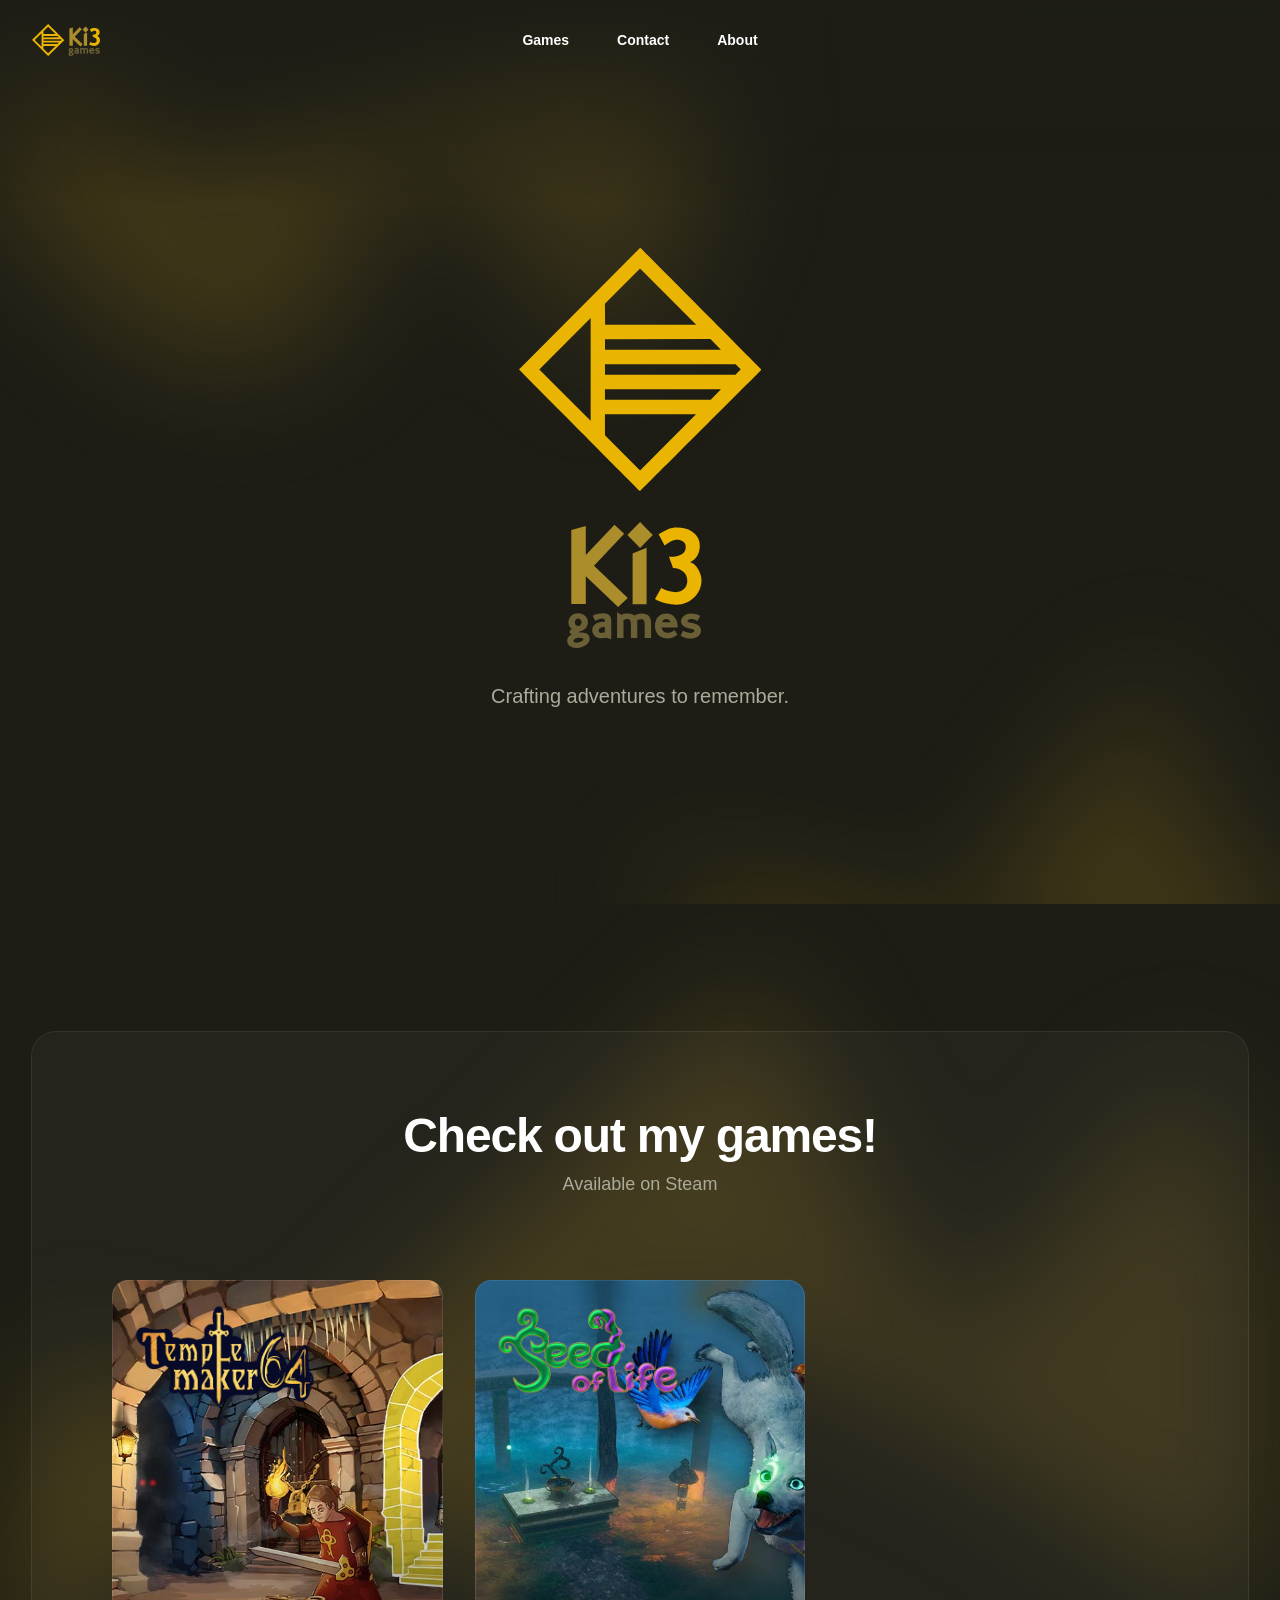
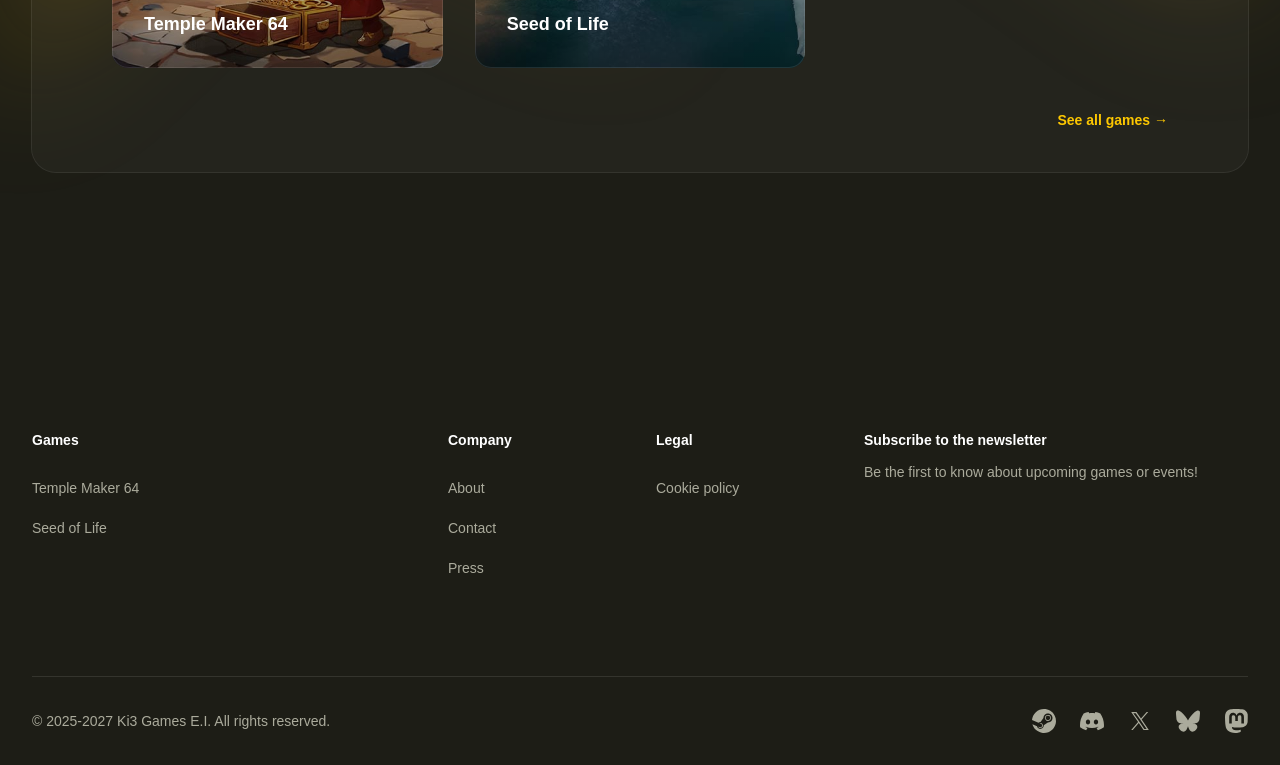
<file: index.html>
<!doctype html>

<html lang="" class="dark scheme-light dark:scheme-dark scrollbar-thumb-olive-300">
  <head>
    <meta charset="UTF-8" />
    <meta name="viewport" content="width=device-width, initial-scale=1.0" />
    <meta
      name="description"
      content="A one-man indiegame studio with a mission to create intentful and memorable games."
    />
    <meta name="keywords" content="Videogames, Indie, Indiegame, Ki3" />
    <meta property="og:title" content="Ki3 Games - Crafting adventures to remember" />
    <meta
      property="og:description"
      content="A one-man indiegame studio with a mission to create intentful and memorable games."
    />
    <meta property="og:type" content="website" />
    <meta property="og:site_name" content="Ki3 Games" />
    <meta property="og:locale" content="en_US" />
    <meta property="og:url" content="https://ki3.games" />
    <meta property="og:image" content="https://ki3.games/assets/og-image.jpg" />
    <meta property="og:image:width" content="1200" />
    <meta property="og:image:height" content="630" />
    <meta property="og:image:type" content="image/jpeg" />
    <link rel="icon" type="image/svg+xml" href="/assets/logo.svg" />
    <link rel="stylesheet" href="https://rsms.me/inter/inter.css" />
    <link rel="me" href="https://mastodon.social/@Ki3_Games" />
    <title>Ki3 Games - Crafting adventures to remember</title>
    <script>
      ;(function (s, e, n, d, er) {
        s['Sender'] = er
        ;((s[er] =
          s[er] ||
          function () {
            ;(s[er].q = s[er].q || []).push(arguments)
          }),
          (s[er].l = 1 * new Date()))
        s[er].on = function (event, callback) {
          s[er].listeners = s[er].listeners || {}
          ;(s[er].listeners[event] = s[er].listeners[event] || []).push(callback)
        }
        var a = e.createElement(n),
          m = e.getElementsByTagName(n)[0]
        a.async = 1
        a.src = d
        m.parentNode.insertBefore(a, m)
      })(
        window,
        document,
        'script',
        'https://cdn.sender.net/accounts_resources/universal.js',
        'sender',
      )
      sender('57a6145a535889')
    </script>
    <script type="module" crossorigin src="/assets/index-BLdfjQTH.js"></script>
    <link rel="stylesheet" crossorigin href="/assets/index-BDB3FJJB.css">
  </head>

  <body>
    <div id="app"></div>
  </body>
</html>
</file>
<file: assets/index-BDB3FJJB.css>
/*! tailwindcss v4.3.3 | MIT License | https://tailwindcss.com */
@layer properties{@supports (((-webkit-hyphens:none)) and (not (margin-trim:inline))) or ((-moz-orient:inline) and (not (color:rgb(from red r g b)))){*,:before,:after,::backdrop{--tw-translate-x:0;--tw-translate-y:0;--tw-translate-z:0;--tw-scrollbar-thumb:#0000;--tw-scrollbar-track:#0000;--tw-space-y-reverse:0;--tw-divide-y-reverse:0;--tw-border-style:solid;--tw-gradient-position:initial;--tw-gradient-from:#0000;--tw-gradient-via:#0000;--tw-gradient-to:#0000;--tw-gradient-stops:initial;--tw-gradient-via-stops:initial;--tw-gradient-from-position:0%;--tw-gradient-via-position:50%;--tw-gradient-to-position:100%;--tw-font-weight:initial;--tw-tracking:initial;--tw-shadow:0 0 #0000;--tw-shadow-color:initial;--tw-shadow-alpha:100%;--tw-inset-shadow:0 0 #0000;--tw-inset-shadow-color:initial;--tw-inset-shadow-alpha:100%;--tw-ring-color:initial;--tw-ring-shadow:0 0 #0000;--tw-inset-ring-color:initial;--tw-inset-ring-shadow:0 0 #0000;--tw-ring-inset:initial;--tw-ring-offset-width:0px;--tw-ring-offset-color:#fff;--tw-ring-offset-shadow:0 0 #0000;--tw-outline-style:solid;--tw-blur:initial;--tw-brightness:initial;--tw-contrast:initial;--tw-grayscale:initial;--tw-hue-rotate:initial;--tw-invert:initial;--tw-opacity:initial;--tw-saturate:initial;--tw-sepia:initial;--tw-drop-shadow:initial;--tw-drop-shadow-color:initial;--tw-drop-shadow-alpha:100%;--tw-drop-shadow-size:initial;--tw-backdrop-blur:initial;--tw-backdrop-brightness:initial;--tw-backdrop-contrast:initial;--tw-backdrop-grayscale:initial;--tw-backdrop-hue-rotate:initial;--tw-backdrop-invert:initial;--tw-backdrop-opacity:initial;--tw-backdrop-saturate:initial;--tw-backdrop-sepia:initial;--tw-content:""}}}@layer theme{:root,:host{--font-sans:InterVariable, sans-serif;--font-mono:ui-monospace, SFMono-Regular, Menlo, Monaco, Consolas, "Liberation Mono", "Courier New", monospace;--color-yellow-50:oklch(98.7% .026 102.212);--color-yellow-100:oklch(97.3% .071 103.193);--color-yellow-300:oklch(90.5% .182 98.111);--color-yellow-400:oklch(85.2% .199 91.936);--color-yellow-500:oklch(79.5% .184 86.047);--color-yellow-600:oklch(68.1% .162 75.834);--color-yellow-800:oklch(47.6% .114 61.907);--color-gray-900:oklch(21% .034 264.665);--color-olive-50:oklch(98.8% .003 106.5);--color-olive-100:oklch(96.6% .005 106.5);--color-olive-200:oklch(93% .007 106.5);--color-olive-300:oklch(88% .011 106.6);--color-olive-400:oklch(73.7% .021 106.9);--color-olive-500:oklch(58% .031 107.3);--color-olive-600:oklch(46.6% .025 107.3);--color-olive-700:oklch(39.4% .023 107.4);--color-olive-800:oklch(28.6% .016 107.4);--color-olive-900:oklch(22.8% .013 107.4);--color-black:#000;--color-white:#fff;--spacing:.25rem;--container-sm:24rem;--container-md:28rem;--container-xl:36rem;--container-2xl:42rem;--container-3xl:48rem;--container-4xl:56rem;--container-5xl:64rem;--container-6xl:72rem;--container-7xl:80rem;--text-xs:.75rem;--text-xs--line-height:calc(1 / .75);--text-sm:.875rem;--text-sm--line-height:calc(1.25 / .875);--text-base:1rem;--text-base--line-height:calc(1.5 / 1);--text-lg:1.125rem;--text-lg--line-height:calc(1.75 / 1.125);--text-xl:1.25rem;--text-3xl:1.875rem;--text-3xl--line-height:calc(2.25 / 1.875);--text-4xl:2.25rem;--text-4xl--line-height:calc(2.5 / 2.25);--text-5xl:3rem;--text-5xl--line-height:1;--text-7xl:4.5rem;--text-7xl--line-height:1;--font-weight-medium:500;--font-weight-semibold:600;--tracking-tight:-.025em;--radius-md:.375rem;--radius-lg:.5rem;--radius-xl:.75rem;--radius-2xl:1rem;--radius-3xl:1.5rem;--blur-sm:8px;--blur-3xl:64px;--aspect-video:16 / 9;--default-transition-duration:.15s;--default-transition-timing-function:cubic-bezier(.4, 0, .2, 1);--default-font-family:var(--font-sans);--default-font-feature-settings:var(--font-sans--font-feature-settings);--default-mono-font-family:var(--font-mono);--font-sans--font-feature-settings:"cv02", "cv03", "cv04", "cv11";--color-ki-0:#ebb400;--color-ki-1:#ab8d2b;--color-ki-2:#6b5f36;--color-ki-3:#333026}}@layer base{*,:after,:before,::backdrop{box-sizing:border-box;border:0 solid;margin:0;padding:0}::file-selector-button{box-sizing:border-box;border:0 solid;margin:0;padding:0}html,:host{-webkit-text-size-adjust:100%;tab-size:4;line-height:1.5;font-family:var(--default-font-family,-apple-system, BlinkMacSystemFont, "Segoe UI", Roboto, "Helvetica Neue", "Noto Sans", Arial, sans-serif, "Apple Color Emoji", "Segoe UI Emoji", "Segoe UI Symbol", "Noto Color Emoji");font-feature-settings:var(--default-font-feature-settings,normal);font-variation-settings:var(--default-font-variation-settings,normal);-webkit-tap-highlight-color:transparent}hr{height:0;color:inherit;border-top-width:1px}abbr:where([title]){-webkit-text-decoration:underline dotted;text-decoration:underline dotted}h1,h2,h3,h4,h5,h6{font-size:inherit;font-weight:inherit}a{color:inherit;-webkit-text-decoration:inherit;-webkit-text-decoration:inherit;-webkit-text-decoration:inherit;-webkit-text-decoration:inherit;text-decoration:inherit}b,strong{font-weight:bolder}code,kbd,samp,pre{font-family:var(--default-mono-font-family,ui-monospace, SFMono-Regular, Menlo, Monaco, Consolas, "Liberation Mono", "Courier New", monospace);font-feature-settings:var(--default-mono-font-feature-settings,normal);font-variation-settings:var(--default-mono-font-variation-settings,normal);font-size:1em}small{font-size:80%}sub,sup{vertical-align:baseline;font-size:75%;line-height:0;position:relative}sub{bottom:-.25em}sup{top:-.5em}table{text-indent:0;border-color:inherit;border-collapse:collapse}:-moz-focusring:where(:not(iframe)){outline:auto}progress{vertical-align:baseline}summary{display:list-item}ol,ul,menu{list-style:none}img,svg,video,canvas,audio,iframe,embed,object{vertical-align:middle;display:block}img,video{max-width:100%;height:auto}button,input,select,optgroup,textarea{font:inherit;font-feature-settings:inherit;font-variation-settings:inherit;letter-spacing:inherit;color:inherit;opacity:1;background-color:#0000;border-radius:0}::file-selector-button{font:inherit;font-feature-settings:inherit;font-variation-settings:inherit;letter-spacing:inherit;color:inherit;opacity:1;background-color:#0000;border-radius:0}:where(select:is([multiple],[size])) optgroup{font-weight:bolder}:where(select:is([multiple],[size])) optgroup option{padding-inline-start:20px}::file-selector-button{margin-inline-end:4px}::placeholder{opacity:1}@supports (not ((-webkit-appearance:-apple-pay-button))) or (contain-intrinsic-size:1px){::placeholder{color:currentColor}@supports (color:color-mix(in lab, red, red)){::placeholder{color:color-mix(in oklab, currentcolor 50%, transparent)}}}textarea{resize:vertical}::-webkit-search-decoration{-webkit-appearance:none}::-webkit-date-and-time-value{min-height:1lh;text-align:inherit}::-webkit-datetime-edit{display:inline-flex}::-webkit-datetime-edit-fields-wrapper{padding:0}::-webkit-datetime-edit{padding-block:0}::-webkit-datetime-edit-year-field{padding-block:0}::-webkit-datetime-edit-month-field{padding-block:0}::-webkit-datetime-edit-day-field{padding-block:0}::-webkit-datetime-edit-hour-field{padding-block:0}::-webkit-datetime-edit-minute-field{padding-block:0}::-webkit-datetime-edit-second-field{padding-block:0}::-webkit-datetime-edit-millisecond-field{padding-block:0}::-webkit-datetime-edit-meridiem-field{padding-block:0}::-webkit-calendar-picker-indicator{line-height:1}:-moz-ui-invalid{box-shadow:none}button,input:where([type=button],[type=reset],[type=submit]){appearance:button}::file-selector-button{appearance:button}::-webkit-inner-spin-button{height:auto}::-webkit-outer-spin-button{height:auto}[hidden]:where(:not([hidden=until-found])){display:none!important}}@layer components;@layer utilities{.pointer-events-none{pointer-events:none}.visible{visibility:visible}.sr-only{clip-path:inset(50%);white-space:nowrap;border-width:0;width:1px;height:1px;margin:-1px;padding:0;position:absolute;overflow:hidden}.absolute{position:absolute}.fixed{position:fixed}.relative{position:relative}.static{position:static}.inset-0{inset:0}.inset-x-0{inset-inline:0}.inset-y-0{inset-block:0}.-top-16{top:calc(var(--spacing) * -16)}.-top-40{top:calc(var(--spacing) * -40)}.top-0{top:0}.top-1\/2{top:50%}.top-4{top:calc(var(--spacing) * 4)}.top-5{top:calc(var(--spacing) * 5)}.top-\[calc\(100\%-13rem\)\]{top:calc(100% - 13rem)}.right-0{right:0}.left-0{left:0}.left-1\/2{left:50%}.left-5{left:calc(var(--spacing) * 5)}.left-\[calc\(50\%\+3rem\)\]{left:calc(50% + 3rem)}.left-\[calc\(50\%-11rem\)\]{left:calc(50% - 11rem)}.isolate{isolation:isolate}.-z-10{z-index:calc(10 * -1)}.z-10{z-index:10}.z-50{z-index:50}.-m-1\.5{margin:calc(var(--spacing) * -1.5)}.-m-2\.5{margin:calc(var(--spacing) * -2.5)}.-mx-3{margin-inline:calc(var(--spacing) * -3)}.mx-auto{margin-inline:auto}.-my-6{margin-block:calc(var(--spacing) * -6)}.-mt-12{margin-top:calc(var(--spacing) * -12)}.mt-1{margin-top:var(--spacing)}.mt-2{margin-top:calc(var(--spacing) * 2)}.mt-3{margin-top:calc(var(--spacing) * 3)}.mt-4{margin-top:calc(var(--spacing) * 4)}.mt-5{margin-top:calc(var(--spacing) * 5)}.mt-6{margin-top:calc(var(--spacing) * 6)}.mt-8{margin-top:calc(var(--spacing) * 8)}.mt-10{margin-top:calc(var(--spacing) * 10)}.mt-14{margin-top:calc(var(--spacing) * 14)}.mt-16{margin-top:calc(var(--spacing) * 16)}.mt-20{margin-top:calc(var(--spacing) * 20)}.mt-32{margin-top:calc(var(--spacing) * 32)}.mr-auto{margin-right:auto}.-mb-10{margin-bottom:calc(var(--spacing) * -10)}.mb-3{margin-bottom:calc(var(--spacing) * 3)}.-ml-24{margin-left:calc(var(--spacing) * -24)}.ml-auto{margin-left:auto}.block{display:block}.contents{display:contents}.flex{display:flex}.flow-root{display:flow-root}.grid{display:grid}.hidden{display:none}.inline-flex{display:inline-flex}.aspect-2\/3{aspect-ratio:2/3}.aspect-801\/1036{aspect-ratio:801/1036}.aspect-1108\/632{aspect-ratio:1108/632}.aspect-1155\/678{aspect-ratio:1155/678}.aspect-1318\/752{aspect-ratio:1318/752}.aspect-square{aspect-ratio:1}.aspect-video{aspect-ratio:var(--aspect-video)}.size-5{width:calc(var(--spacing) * 5);height:calc(var(--spacing) * 5)}.size-6{width:calc(var(--spacing) * 6);height:calc(var(--spacing) * 6)}.size-256{width:calc(var(--spacing) * 256);height:calc(var(--spacing) * 256)}.size-full{width:100%;height:100%}.h-8{height:calc(var(--spacing) * 8)}.h-30{height:calc(var(--spacing) * 30)}.h-40{height:calc(var(--spacing) * 40)}.h-50{height:calc(var(--spacing) * 50)}.h-80{height:calc(var(--spacing) * 80)}.h-100{height:calc(var(--spacing) * 100)}.h-256{height:calc(var(--spacing) * 256)}.h-full{height:100%}.max-h-full{max-height:100%}.min-h-full{min-height:100%}.w-5xl{width:var(--container-5xl)}.w-44{width:calc(var(--spacing) * 44)}.w-52{width:calc(var(--spacing) * 52)}.w-64{width:calc(var(--spacing) * 64)}.w-144\.5{width:calc(var(--spacing) * 144.5)}.w-200\.25{width:calc(var(--spacing) * 200.25)}.w-277{width:calc(var(--spacing) * 277)}.w-329\.5{width:calc(var(--spacing) * 329.5)}.w-\[60\%\]{width:60%}.w-auto{width:auto}.w-full{width:100%}.max-w-2xl{max-width:var(--container-2xl)}.max-w-3xl{max-width:var(--container-3xl)}.max-w-6xl{max-width:var(--container-6xl)}.max-w-7xl{max-width:var(--container-7xl)}.max-w-full{max-width:100%}.max-w-xl{max-width:var(--container-xl)}.flex-auto{flex:auto}.flex-none{flex:none}.-translate-x-1\/2{--tw-translate-x:calc(calc(1 / 2 * 100%) * -1);translate:var(--tw-translate-x) var(--tw-translate-y)}.-translate-y-1\/2{--tw-translate-y:calc(calc(1 / 2 * 100%) * -1);translate:var(--tw-translate-x) var(--tw-translate-y)}.rotate-30{rotate:30deg}.transform-gpu{transform:translateZ(0) var(--tw-rotate-x,) var(--tw-rotate-y,) var(--tw-rotate-z,) var(--tw-skew-x,) var(--tw-skew-y,)}.scrollbar-thumb-olive-300{--tw-scrollbar-thumb:var(--color-olive-300);scrollbar-color:var(--tw-scrollbar-thumb) var(--tw-scrollbar-track)}.auto-rows-fr{grid-auto-rows:minmax(0,1fr)}.grid-cols-1{grid-template-columns:repeat(1,minmax(0,1fr))}.grid-cols-2{grid-template-columns:repeat(2,minmax(0,1fr))}.flex-col{flex-direction:column}.flex-col-reverse{flex-direction:column-reverse}.place-items-center{place-items:center}.items-center{align-items:center}.items-end{align-items:flex-end}.justify-between{justify-content:space-between}.justify-center{justify-content:center}.justify-end{justify-content:flex-end}.gap-6{gap:calc(var(--spacing) * 6)}.gap-8{gap:calc(var(--spacing) * 8)}.gap-10{gap:calc(var(--spacing) * 10)}.gap-16{gap:calc(var(--spacing) * 16)}.gap-20{gap:calc(var(--spacing) * 20)}:where(.space-y-1>:not(:last-child)){--tw-space-y-reverse:0;margin-block-start:calc(var(--spacing) * var(--tw-space-y-reverse));margin-block-end:calc(var(--spacing) * calc(1 - var(--tw-space-y-reverse)))}:where(.space-y-2>:not(:last-child)){--tw-space-y-reverse:0;margin-block-start:calc(calc(var(--spacing) * 2) * var(--tw-space-y-reverse));margin-block-end:calc(calc(var(--spacing) * 2) * calc(1 - var(--tw-space-y-reverse)))}:where(.space-y-4>:not(:last-child)){--tw-space-y-reverse:0;margin-block-start:calc(calc(var(--spacing) * 4) * var(--tw-space-y-reverse));margin-block-end:calc(calc(var(--spacing) * 4) * calc(1 - var(--tw-space-y-reverse)))}:where(.space-y-8>:not(:last-child)){--tw-space-y-reverse:0;margin-block-start:calc(calc(var(--spacing) * 8) * var(--tw-space-y-reverse));margin-block-end:calc(calc(var(--spacing) * 8) * calc(1 - var(--tw-space-y-reverse)))}:where(.space-y-10>:not(:last-child)){--tw-space-y-reverse:0;margin-block-start:calc(calc(var(--spacing) * 10) * var(--tw-space-y-reverse));margin-block-end:calc(calc(var(--spacing) * 10) * calc(1 - var(--tw-space-y-reverse)))}:where(.space-y-16>:not(:last-child)){--tw-space-y-reverse:0;margin-block-start:calc(calc(var(--spacing) * 16) * var(--tw-space-y-reverse));margin-block-end:calc(calc(var(--spacing) * 16) * calc(1 - var(--tw-space-y-reverse)))}.gap-x-3{column-gap:calc(var(--spacing) * 3)}.gap-x-4{column-gap:calc(var(--spacing) * 4)}.gap-x-6{column-gap:calc(var(--spacing) * 6)}.gap-x-8{column-gap:calc(var(--spacing) * 8)}.gap-x-14{column-gap:calc(var(--spacing) * 14)}.gap-y-3{row-gap:calc(var(--spacing) * 3)}.gap-y-4{row-gap:calc(var(--spacing) * 4)}.gap-y-12{row-gap:calc(var(--spacing) * 12)}.gap-y-16{row-gap:calc(var(--spacing) * 16)}.gap-y-20{row-gap:calc(var(--spacing) * 20)}:where(.divide-y>:not(:last-child)){--tw-divide-y-reverse:0;border-bottom-style:var(--tw-border-style);border-top-style:var(--tw-border-style);border-top-width:calc(1px * var(--tw-divide-y-reverse));border-bottom-width:calc(1px * calc(1 - var(--tw-divide-y-reverse)))}:where(.divide-olive-100>:not(:last-child)){border-color:var(--color-olive-100)}:where(.divide-olive-200>:not(:last-child)){border-color:var(--color-olive-200)}:where(.divide-olive-500\/10>:not(:last-child)){border-color:#7c7c671a}@supports (color:color-mix(in lab, red, red)){:where(.divide-olive-500\/10>:not(:last-child)){border-color:color-mix(in oklab, var(--color-olive-500) 10%, transparent)}}.overflow-hidden{overflow:hidden}.overflow-visible{overflow:visible}.overflow-y-auto{overflow-y:auto}.rounded-2xl{border-radius:var(--radius-2xl)}.rounded-3xl{border-radius:var(--radius-3xl)}.rounded-full{border-radius:2147483647px}.rounded-lg{border-radius:var(--radius-lg)}.rounded-md{border-radius:var(--radius-md)}.rounded-xl{border-radius:var(--radius-xl)}.border-0{border-style:var(--tw-border-style);border-width:0}.border-t{border-top-style:var(--tw-border-style);border-top-width:1px}.border-l{border-left-style:var(--tw-border-style);border-left-width:1px}.border-olive-200{border-color:var(--color-olive-200)}.border-olive-900\/10{border-color:#1d1d161a}@supports (color:color-mix(in lab, red, red)){.border-olive-900\/10{border-color:color-mix(in oklab, var(--color-olive-900) 10%, transparent)}}.bg-ki-0{background-color:var(--color-ki-0)}.bg-ki-1{background-color:var(--color-ki-1)}.bg-ki-2{background-color:var(--color-ki-2)}.bg-ki-3{background-color:var(--color-ki-3)}.bg-olive-50{background-color:var(--color-olive-50)}.bg-olive-900{background-color:var(--color-olive-900)}.bg-olive-900\/5{background-color:#1d1d160d}@supports (color:color-mix(in lab, red, red)){.bg-olive-900\/5{background-color:color-mix(in oklab, var(--color-olive-900) 5%, transparent)}}.bg-transparent{background-color:#0000}.bg-white{background-color:var(--color-white)}.bg-white\/30{background-color:#ffffff4d}@supports (color:color-mix(in lab, red, red)){.bg-white\/30{background-color:color-mix(in oklab, var(--color-white) 30%, transparent)}}.bg-white\/75{background-color:#ffffffbf}@supports (color:color-mix(in lab, red, red)){.bg-white\/75{background-color:color-mix(in oklab, var(--color-white) 75%, transparent)}}.bg-yellow-50{background-color:var(--color-yellow-50)}.bg-linear-to-b{--tw-gradient-position:to bottom}@supports (background-image:linear-gradient(in lab, red, red)){.bg-linear-to-b{--tw-gradient-position:to bottom in oklab}}.bg-linear-to-b{background-image:linear-gradient(var(--tw-gradient-stops))}.bg-linear-to-r{--tw-gradient-position:to right}@supports (background-image:linear-gradient(in lab, red, red)){.bg-linear-to-r{--tw-gradient-position:to right in oklab}}.bg-linear-to-r{background-image:linear-gradient(var(--tw-gradient-stops))}.bg-linear-to-t{--tw-gradient-position:to top}@supports (background-image:linear-gradient(in lab, red, red)){.bg-linear-to-t{--tw-gradient-position:to top in oklab}}.bg-linear-to-t{background-image:linear-gradient(var(--tw-gradient-stops))}.bg-linear-to-tr{--tw-gradient-position:to top right}@supports (background-image:linear-gradient(in lab, red, red)){.bg-linear-to-tr{--tw-gradient-position:to top right in oklab}}.bg-linear-to-tr{background-image:linear-gradient(var(--tw-gradient-stops))}.from-\[\#ebb400\]{--tw-gradient-from:#ebb400;--tw-gradient-stops:var(--tw-gradient-via-stops,var(--tw-gradient-position), var(--tw-gradient-from) var(--tw-gradient-from-position), var(--tw-gradient-to) var(--tw-gradient-to-position))}.from-black\/50{--tw-gradient-from:#00000080}@supports (color:color-mix(in lab, red, red)){.from-black\/50{--tw-gradient-from:color-mix(in oklab, var(--color-black) 50%, transparent)}}.from-black\/50{--tw-gradient-stops:var(--tw-gradient-via-stops,var(--tw-gradient-position), var(--tw-gradient-from) var(--tw-gradient-from-position), var(--tw-gradient-to) var(--tw-gradient-to-position))}.from-olive-900{--tw-gradient-from:var(--color-olive-900);--tw-gradient-stops:var(--tw-gradient-via-stops,var(--tw-gradient-position), var(--tw-gradient-from) var(--tw-gradient-from-position), var(--tw-gradient-to) var(--tw-gradient-to-position))}.from-yellow-600{--tw-gradient-from:var(--color-yellow-600);--tw-gradient-stops:var(--tw-gradient-via-stops,var(--tw-gradient-position), var(--tw-gradient-from) var(--tw-gradient-from-position), var(--tw-gradient-to) var(--tw-gradient-to-position))}.via-black\/0{--tw-gradient-via:#0000}@supports (color:color-mix(in lab, red, red)){.via-black\/0{--tw-gradient-via:color-mix(in oklab, var(--color-black) 0%, transparent)}}.via-black\/0{--tw-gradient-via-stops:var(--tw-gradient-position), var(--tw-gradient-from) var(--tw-gradient-from-position), var(--tw-gradient-via) var(--tw-gradient-via-position), var(--tw-gradient-to) var(--tw-gradient-to-position);--tw-gradient-stops:var(--tw-gradient-via-stops)}.via-yellow-300{--tw-gradient-via:var(--color-yellow-300);--tw-gradient-via-stops:var(--tw-gradient-position), var(--tw-gradient-from) var(--tw-gradient-from-position), var(--tw-gradient-via) var(--tw-gradient-via-position), var(--tw-gradient-to) var(--tw-gradient-to-position);--tw-gradient-stops:var(--tw-gradient-via-stops)}.to-\[\#ab8d2b\]{--tw-gradient-to:#ab8d2b;--tw-gradient-stops:var(--tw-gradient-via-stops,var(--tw-gradient-position), var(--tw-gradient-from) var(--tw-gradient-from-position), var(--tw-gradient-to) var(--tw-gradient-to-position))}.to-olive-900\/0{--tw-gradient-to:#0000}@supports (color:color-mix(in lab, red, red)){.to-olive-900\/0{--tw-gradient-to:color-mix(in oklab, var(--color-olive-900) 0%, transparent)}}.to-olive-900\/0{--tw-gradient-stops:var(--tw-gradient-via-stops,var(--tw-gradient-position), var(--tw-gradient-from) var(--tw-gradient-from-position), var(--tw-gradient-to) var(--tw-gradient-to-position))}.to-yellow-100{--tw-gradient-to:var(--color-yellow-100);--tw-gradient-stops:var(--tw-gradient-via-stops,var(--tw-gradient-position), var(--tw-gradient-from) var(--tw-gradient-from-position), var(--tw-gradient-to) var(--tw-gradient-to-position))}.mask-\[radial-gradient\(32rem_32rem_at_center\,white\,transparent\)\]{-webkit-mask-image:radial-gradient(32rem 32rem,#fff,#0000);mask-image:radial-gradient(32rem 32rem,#fff,#0000)}.mask-\[radial-gradient\(closest-side\,white\,transparent\)\]{-webkit-mask-image:radial-gradient(closest-side,#fff,#0000);mask-image:radial-gradient(closest-side,#fff,#0000)}.bg-clip-text{-webkit-background-clip:text;background-clip:text}.fill-olive-50{fill:var(--color-olive-50)}.stroke-olive-200{stroke:var(--color-olive-200)}.object-contain{object-fit:contain}.object-cover{object-fit:cover}.p-1\.5{padding:calc(var(--spacing) * 1.5)}.p-2\.5{padding:calc(var(--spacing) * 2.5)}.p-6{padding:calc(var(--spacing) * 6)}.p-10{padding:calc(var(--spacing) * 10)}.px-3{padding-inline:calc(var(--spacing) * 3)}.px-3\.5{padding-inline:calc(var(--spacing) * 3.5)}.px-6{padding-inline:calc(var(--spacing) * 6)}.px-8{padding-inline:calc(var(--spacing) * 8)}.py-1\.5{padding-block:calc(var(--spacing) * 1.5)}.py-2{padding-block:calc(var(--spacing) * 2)}.py-2\.5{padding-block:calc(var(--spacing) * 2.5)}.py-6{padding-block:calc(var(--spacing) * 6)}.py-8{padding-block:calc(var(--spacing) * 8)}.py-12{padding-block:calc(var(--spacing) * 12)}.py-16{padding-block:calc(var(--spacing) * 16)}.py-24{padding-block:calc(var(--spacing) * 24)}.py-32{padding-block:calc(var(--spacing) * 32)}.pt-8{padding-top:calc(var(--spacing) * 8)}.pt-14{padding-top:calc(var(--spacing) * 14)}.pt-16{padding-top:calc(var(--spacing) * 16)}.pt-20{padding-top:calc(var(--spacing) * 20)}.pt-24{padding-top:calc(var(--spacing) * 24)}.pt-32{padding-top:calc(var(--spacing) * 32)}.pt-36{padding-top:calc(var(--spacing) * 36)}.pt-80{padding-top:calc(var(--spacing) * 80)}.pb-8{padding-bottom:calc(var(--spacing) * 8)}.pb-24{padding-bottom:calc(var(--spacing) * 24)}.pb-32{padding-bottom:calc(var(--spacing) * 32)}.pl-6{padding-left:calc(var(--spacing) * 6)}.text-center{text-align:center}.text-3xl{font-size:var(--text-3xl);line-height:var(--tw-leading,var(--text-3xl--line-height))}.text-4xl{font-size:var(--text-4xl);line-height:var(--tw-leading,var(--text-4xl--line-height))}.text-5xl{font-size:var(--text-5xl);line-height:var(--tw-leading,var(--text-5xl--line-height))}.text-base{font-size:var(--text-base);line-height:var(--tw-leading,var(--text-base--line-height))}.text-base\/7{font-size:var(--text-base);line-height:calc(var(--spacing) * 7)}.text-lg{font-size:var(--text-lg);line-height:var(--tw-leading,var(--text-lg--line-height))}.text-lg\/6{font-size:var(--text-lg);line-height:calc(var(--spacing) * 6)}.text-lg\/8{font-size:var(--text-lg);line-height:calc(var(--spacing) * 8)}.text-sm{font-size:var(--text-sm);line-height:var(--tw-leading,var(--text-sm--line-height))}.text-sm\/6{font-size:var(--text-sm);line-height:calc(var(--spacing) * 6)}.text-xl\/8{font-size:var(--text-xl);line-height:calc(var(--spacing) * 8)}.text-xs{font-size:var(--text-xs);line-height:var(--tw-leading,var(--text-xs--line-height))}.font-medium{--tw-font-weight:var(--font-weight-medium);font-weight:var(--font-weight-medium)}.font-semibold{--tw-font-weight:var(--font-weight-semibold);font-weight:var(--font-weight-semibold)}.tracking-tight{--tw-tracking:var(--tracking-tight);letter-spacing:var(--tracking-tight)}.text-balance{text-wrap:balance}.text-pretty{text-wrap:pretty}.text-black{color:var(--color-black)}.text-gray-900{color:var(--color-gray-900)}.text-olive-400{color:var(--color-olive-400)}.text-olive-500{color:var(--color-olive-500)}.text-olive-600{color:var(--color-olive-600)}.text-olive-700{color:var(--color-olive-700)}.text-olive-900{color:var(--color-olive-900)}.text-white{color:var(--color-white)}.text-yellow-600{color:var(--color-yellow-600)}.scheme-light{--lightningcss-light:initial;--lightningcss-dark: ;color-scheme:light}.scheme-normal{color-scheme:normal}.opacity-20{opacity:.2}.opacity-25{opacity:.25}.opacity-30{opacity:.3}.opacity-50{opacity:.5}.shadow-2xl{--tw-shadow:0 25px 50px -12px var(--tw-shadow-color,#00000040);box-shadow:var(--tw-inset-shadow), var(--tw-inset-ring-shadow), var(--tw-ring-offset-shadow), var(--tw-ring-shadow), var(--tw-shadow)}.shadow-lg{--tw-shadow:0 10px 15px -3px var(--tw-shadow-color,#0000001a), 0 4px 6px -4px var(--tw-shadow-color,#0000001a);box-shadow:var(--tw-inset-shadow), var(--tw-inset-ring-shadow), var(--tw-ring-offset-shadow), var(--tw-ring-shadow), var(--tw-shadow)}.shadow-xl{--tw-shadow:0 20px 25px -5px var(--tw-shadow-color,#0000001a), 0 8px 10px -6px var(--tw-shadow-color,#0000001a);box-shadow:var(--tw-inset-shadow), var(--tw-inset-ring-shadow), var(--tw-ring-offset-shadow), var(--tw-ring-shadow), var(--tw-shadow)}.shadow-xs{--tw-shadow:0 1px 2px 0 var(--tw-shadow-color,#0000000d);box-shadow:var(--tw-inset-shadow), var(--tw-inset-ring-shadow), var(--tw-ring-offset-shadow), var(--tw-ring-shadow), var(--tw-shadow)}.ring-1{--tw-ring-shadow:var(--tw-ring-inset,) 0 0 0 calc(1px + var(--tw-ring-offset-width)) var(--tw-ring-color,currentcolor);box-shadow:var(--tw-inset-shadow), var(--tw-inset-ring-shadow), var(--tw-ring-offset-shadow), var(--tw-ring-shadow), var(--tw-shadow)}.inset-ring{--tw-inset-ring-shadow:inset 0 0 0 1px var(--tw-inset-ring-color,currentcolor);box-shadow:var(--tw-inset-shadow), var(--tw-inset-ring-shadow), var(--tw-ring-offset-shadow), var(--tw-ring-shadow), var(--tw-shadow)}.ring-olive-900\/5{--tw-ring-color:#1d1d160d}@supports (color:color-mix(in lab, red, red)){.ring-olive-900\/5{--tw-ring-color:color-mix(in oklab, var(--color-olive-900) 5%, transparent)}}.ring-olive-900\/10{--tw-ring-color:#1d1d161a}@supports (color:color-mix(in lab, red, red)){.ring-olive-900\/10{--tw-ring-color:color-mix(in oklab, var(--color-olive-900) 10%, transparent)}}.inset-ring-olive-900\/10{--tw-inset-ring-color:#1d1d161a}@supports (color:color-mix(in lab, red, red)){.inset-ring-olive-900\/10{--tw-inset-ring-color:color-mix(in oklab, var(--color-olive-900) 10%, transparent)}}.outline-1{outline-style:var(--tw-outline-style);outline-width:1px}.-outline-offset-1{outline-offset:calc(1px * -1)}.outline-black\/5{outline-color:#0000000d}@supports (color:color-mix(in lab, red, red)){.outline-black\/5{outline-color:color-mix(in oklab, var(--color-black) 5%, transparent)}}.blur-3xl{--tw-blur:blur(var(--blur-3xl));filter:var(--tw-blur,) var(--tw-brightness,) var(--tw-contrast,) var(--tw-grayscale,) var(--tw-hue-rotate,) var(--tw-invert,) var(--tw-saturate,) var(--tw-sepia,) var(--tw-drop-shadow,)}.backdrop-blur-sm{--tw-backdrop-blur:blur(var(--blur-sm));-webkit-backdrop-filter:var(--tw-backdrop-blur,) var(--tw-backdrop-brightness,) var(--tw-backdrop-contrast,) var(--tw-backdrop-grayscale,) var(--tw-backdrop-hue-rotate,) var(--tw-backdrop-invert,) var(--tw-backdrop-opacity,) var(--tw-backdrop-saturate,) var(--tw-backdrop-sepia,);backdrop-filter:var(--tw-backdrop-blur,) var(--tw-backdrop-brightness,) var(--tw-backdrop-contrast,) var(--tw-backdrop-grayscale,) var(--tw-backdrop-hue-rotate,) var(--tw-backdrop-invert,) var(--tw-backdrop-opacity,) var(--tw-backdrop-saturate,) var(--tw-backdrop-sepia,)}.transition{transition-property:color,background-color,border-color,outline-color,text-decoration-color,fill,stroke,--tw-gradient-from,--tw-gradient-via,--tw-gradient-to,opacity,box-shadow,transform,translate,scale,rotate,filter,-webkit-backdrop-filter,backdrop-filter,display,content-visibility,overlay,pointer-events;transition-timing-function:var(--tw-ease,var(--default-transition-timing-function));transition-duration:var(--tw-duration,var(--default-transition-duration))}.ring-inset{--tw-ring-inset:inset}.not-dark\:hidden:not(:where(.dark,.dark *)){display:none}@media (hover:hover){.group-hover\:text-olive-600:is(:where(.group):hover *){color:var(--color-olive-600)}}.first\:pt-0:first-child{padding-top:0}.last\:pb-0:last-child{padding-bottom:0}@media (hover:hover){.hover\:bg-olive-50:hover{background-color:var(--color-olive-50)}.hover\:bg-olive-100:hover{background-color:var(--color-olive-100)}.hover\:bg-linear-to-br:hover{--tw-gradient-position:to bottom right}@supports (background-image:linear-gradient(in lab, red, red)){.hover\:bg-linear-to-br:hover{--tw-gradient-position:to bottom right in oklab}}.hover\:bg-linear-to-br:hover{background-image:linear-gradient(var(--tw-gradient-stops))}.hover\:text-olive-500:hover{color:var(--color-olive-500)}.hover\:text-olive-800:hover{color:var(--color-olive-800)}.hover\:text-olive-900:hover{color:var(--color-olive-900)}.hover\:text-transparent:hover{color:#0000}.hover\:text-yellow-300:hover{color:var(--color-yellow-300)}.hover\:text-yellow-500:hover{color:var(--color-yellow-500)}}.focus-visible\:outline-2:focus-visible{outline-style:var(--tw-outline-style);outline-width:2px}.focus-visible\:outline-offset-2:focus-visible{outline-offset:2px}.focus-visible\:outline-white:focus-visible{outline-color:var(--color-white)}@media (width>=40rem){.sm\:-top-80{top:calc(var(--spacing) * -80)}.sm\:top-\[calc\(100\%-30rem\)\]{top:calc(100% - 30rem)}.sm\:left-\[calc\(50\%\+36rem\)\]{left:calc(50% + 36rem)}.sm\:left-\[calc\(50\%-30rem\)\]{left:calc(50% - 30rem)}.sm\:left-full{left:100%}.sm\:-mt-44{margin-top:calc(var(--spacing) * -44)}.sm\:mt-0{margin-top:0}.sm\:mt-10{margin-top:calc(var(--spacing) * 10)}.sm\:mt-20{margin-top:calc(var(--spacing) * 20)}.sm\:mt-40{margin-top:calc(var(--spacing) * 40)}.sm\:mr-0{margin-right:0}.sm\:-ml-80{margin-left:calc(var(--spacing) * -80)}.sm\:ml-0{margin-left:0}.sm\:grid{display:grid}.sm\:aspect-2\/1{aspect-ratio:2}.sm\:w-288\.75{width:calc(var(--spacing) * 288.75)}.sm\:max-w-md{max-width:var(--container-md)}.sm\:max-w-sm{max-width:var(--container-sm)}.sm\:grid-cols-2{grid-template-columns:repeat(2,minmax(0,1fr))}.sm\:flex-row{flex-direction:row}.sm\:justify-start{justify-content:flex-start}:where(.sm\:space-y-0>:not(:last-child)){--tw-space-y-reverse:0;margin-block:0}.sm\:gap-x-6{column-gap:calc(var(--spacing) * 6)}.sm\:gap-y-16{row-gap:calc(var(--spacing) * 16)}.sm\:rounded-3xl{border-radius:var(--radius-3xl)}.sm\:p-8{padding:calc(var(--spacing) * 8)}.sm\:px-6{padding-inline:calc(var(--spacing) * 6)}.sm\:px-16{padding-inline:calc(var(--spacing) * 16)}.sm\:py-16{padding-block:calc(var(--spacing) * 16)}.sm\:py-32{padding-block:calc(var(--spacing) * 32)}.sm\:pt-0{padding-top:0}.sm\:pt-24{padding-top:calc(var(--spacing) * 24)}.sm\:pt-32{padding-top:calc(var(--spacing) * 32)}.sm\:pt-40{padding-top:calc(var(--spacing) * 40)}.sm\:pt-48{padding-top:calc(var(--spacing) * 48)}.sm\:pt-52{padding-top:calc(var(--spacing) * 52)}.sm\:pt-60{padding-top:calc(var(--spacing) * 60)}.sm\:pt-80{padding-top:calc(var(--spacing) * 80)}.sm\:pl-20{padding-left:calc(var(--spacing) * 20)}.sm\:text-5xl{font-size:var(--text-5xl);line-height:var(--tw-leading,var(--text-5xl--line-height))}.sm\:text-7xl{font-size:var(--text-7xl);line-height:var(--tw-leading,var(--text-7xl--line-height))}.sm\:text-xl\/8{font-size:var(--text-xl);line-height:calc(var(--spacing) * 8)}.sm\:ring-1{--tw-ring-shadow:var(--tw-ring-inset,) 0 0 0 calc(1px + var(--tw-ring-offset-width)) var(--tw-ring-color,currentcolor);box-shadow:var(--tw-inset-shadow), var(--tw-inset-ring-shadow), var(--tw-ring-offset-shadow), var(--tw-ring-shadow), var(--tw-shadow)}.sm\:ring-olive-900\/10{--tw-ring-color:#1d1d161a}@supports (color:color-mix(in lab, red, red)){.sm\:ring-olive-900\/10{--tw-ring-color:color-mix(in oklab, var(--color-olive-900) 10%, transparent)}}}@media (width>=48rem){.md\:order-1{order:1}.md\:order-2{order:2}.md\:mt-0{margin-top:0}.md\:flex{display:flex}.md\:grid{display:grid}.md\:grid-cols-2{grid-template-columns:repeat(2,minmax(0,1fr))}.md\:items-center{align-items:center}.md\:justify-between{justify-content:space-between}.md\:gap-8{gap:calc(var(--spacing) * 8)}}@media (width>=64rem){.lg\:left-1\/2{left:50%}.lg\:order-last{order:9999}.lg\:col-span-2{grid-column:span 2/span 2}.lg\:mx-0{margin-inline:0}.lg\:mt-0{margin-top:0}.lg\:mt-20{margin-top:calc(var(--spacing) * 20)}.lg\:mt-24{margin-top:calc(var(--spacing) * 24)}.lg\:mt-28{margin-top:calc(var(--spacing) * 28)}.lg\:ml-0{margin-left:0}.lg\:ml-24{margin-left:calc(var(--spacing) * 24)}.lg\:flex{display:flex}.lg\:hidden{display:none}.lg\:aspect-square{aspect-ratio:1}.lg\:w-64{width:calc(var(--spacing) * 64)}.lg\:w-full{width:100%}.lg\:max-w-2xl{max-width:var(--container-2xl)}.lg\:max-w-4xl{max-width:var(--container-4xl)}.lg\:max-w-none{max-width:none}.lg\:max-w-xl{max-width:var(--container-xl)}.lg\:flex-1{flex:1}.lg\:flex-auto{flex:auto}.lg\:shrink-0{flex-shrink:0}.lg\:-translate-x-1\/2{--tw-translate-x:calc(calc(1 / 2 * 100%) * -1);translate:var(--tw-translate-x) var(--tw-translate-y)}.lg\:translate-y-0{--tw-translate-y:0px;translate:var(--tw-translate-x) var(--tw-translate-y)}.lg\:grid-cols-2{grid-template-columns:repeat(2,minmax(0,1fr))}.lg\:grid-cols-3{grid-template-columns:repeat(3,minmax(0,1fr))}.lg\:grid-cols-4{grid-template-columns:repeat(4,minmax(0,1fr))}.lg\:flex-row{flex-direction:row}.lg\:items-center{align-items:center}.lg\:justify-center{justify-content:center}.lg\:justify-end{justify-content:flex-end}.lg\:gap-8{gap:calc(var(--spacing) * 8)}.lg\:gap-x-10{column-gap:calc(var(--spacing) * 10)}.lg\:gap-x-12{column-gap:calc(var(--spacing) * 12)}.lg\:px-8{padding-inline:calc(var(--spacing) * 8)}.lg\:py-20{padding-block:calc(var(--spacing) * 20)}.lg\:py-48{padding-block:calc(var(--spacing) * 48)}.lg\:pt-32{padding-top:calc(var(--spacing) * 32)}.lg\:pt-36{padding-top:calc(var(--spacing) * 36)}.lg\:pt-80{padding-top:calc(var(--spacing) * 80)}.lg\:pl-0{padding-left:0}}@media (width>=80rem){.xl\:order-0{order:0}.xl\:col-span-2{grid-column:span 2/span 2}.xl\:col-span-3{grid-column:span 3/span 3}.xl\:-mt-8{margin-top:calc(var(--spacing) * -8)}.xl\:mt-0{margin-top:0}.xl\:ml-48{margin-left:calc(var(--spacing) * 48)}.xl\:grid{display:grid}.xl\:w-80{width:calc(var(--spacing) * 80)}.xl\:max-w-2xl{max-width:var(--container-2xl)}.xl\:grid-cols-3{grid-template-columns:repeat(3,minmax(0,1fr))}.xl\:grid-cols-5{grid-template-columns:repeat(5,minmax(0,1fr))}.xl\:gap-8{gap:calc(var(--spacing) * 8)}.xl\:gap-x-20{column-gap:calc(var(--spacing) * 20)}.xl\:px-20{padding-inline:calc(var(--spacing) * 20)}.xl\:pt-80{padding-top:calc(var(--spacing) * 80)}}.dark\:hidden:where(.dark,.dark *){display:none}:where(.dark\:divide-olive-800:where(.dark,.dark *)>:not(:last-child)){border-color:var(--color-olive-800)}:where(.dark\:divide-white\/10:where(.dark,.dark *)>:not(:last-child)){border-color:#ffffff1a}@supports (color:color-mix(in lab, red, red)){:where(.dark\:divide-white\/10:where(.dark,.dark *)>:not(:last-child)){border-color:color-mix(in oklab, var(--color-white) 10%, transparent)}}.dark\:border-white\/10:where(.dark,.dark *){border-color:#ffffff1a}@supports (color:color-mix(in lab, red, red)){.dark\:border-white\/10:where(.dark,.dark *){border-color:color-mix(in oklab, var(--color-white) 10%, transparent)}}.dark\:border-white\/20:where(.dark,.dark *){border-color:#fff3}@supports (color:color-mix(in lab, red, red)){.dark\:border-white\/20:where(.dark,.dark *){border-color:color-mix(in oklab, var(--color-white) 20%, transparent)}}.dark\:bg-olive-700:where(.dark,.dark *){background-color:var(--color-olive-700)}.dark\:bg-olive-700\/5:where(.dark,.dark *){background-color:#4747390d}@supports (color:color-mix(in lab, red, red)){.dark\:bg-olive-700\/5:where(.dark,.dark *){background-color:color-mix(in oklab, var(--color-olive-700) 5%, transparent)}}.dark\:bg-olive-800:where(.dark,.dark *){background-color:var(--color-olive-800)}.dark\:bg-olive-800\/50:where(.dark,.dark *){background-color:#2b2b2280}@supports (color:color-mix(in lab, red, red)){.dark\:bg-olive-800\/50:where(.dark,.dark *){background-color:color-mix(in oklab, var(--color-olive-800) 50%, transparent)}}.dark\:bg-olive-900:where(.dark,.dark *){background-color:var(--color-olive-900)}.dark\:bg-olive-900\/0:where(.dark,.dark *){background-color:#0000}@supports (color:color-mix(in lab, red, red)){.dark\:bg-olive-900\/0:where(.dark,.dark *){background-color:color-mix(in oklab, var(--color-olive-900) 0%, transparent)}}.dark\:bg-white\/3:where(.dark,.dark *){background-color:#ffffff08}@supports (color:color-mix(in lab, red, red)){.dark\:bg-white\/3:where(.dark,.dark *){background-color:color-mix(in oklab, var(--color-white) 3%, transparent)}}.dark\:bg-white\/5:where(.dark,.dark *){background-color:#ffffff0d}@supports (color:color-mix(in lab, red, red)){.dark\:bg-white\/5:where(.dark,.dark *){background-color:color-mix(in oklab, var(--color-white) 5%, transparent)}}.dark\:bg-yellow-800\/60:where(.dark,.dark *){background-color:#874b0099}@supports (color:color-mix(in lab, red, red)){.dark\:bg-yellow-800\/60:where(.dark,.dark *){background-color:color-mix(in oklab, var(--color-yellow-800) 60%, transparent)}}.dark\:from-\[\#ebb400\]:where(.dark,.dark *){--tw-gradient-from:#ebb400;--tw-gradient-stops:var(--tw-gradient-via-stops,var(--tw-gradient-position), var(--tw-gradient-from) var(--tw-gradient-from-position), var(--tw-gradient-to) var(--tw-gradient-to-position))}.dark\:to-\[\#ab8d2b\]:where(.dark,.dark *){--tw-gradient-to:#ab8d2b;--tw-gradient-stops:var(--tw-gradient-via-stops,var(--tw-gradient-position), var(--tw-gradient-from) var(--tw-gradient-from-position), var(--tw-gradient-to) var(--tw-gradient-to-position))}.dark\:fill-olive-800:where(.dark,.dark *){fill:var(--color-olive-800)}.dark\:stroke-white\/10:where(.dark,.dark *){stroke:#ffffff1a}@supports (color:color-mix(in lab, red, red)){.dark\:stroke-white\/10:where(.dark,.dark *){stroke:color-mix(in oklab, var(--color-white) 10%, transparent)}}.dark\:text-olive-300:where(.dark,.dark *){color:var(--color-olive-300)}.dark\:text-olive-400:where(.dark,.dark *){color:var(--color-olive-400)}.dark\:text-white:where(.dark,.dark *){color:var(--color-white)}.dark\:text-yellow-300:where(.dark,.dark *){color:var(--color-yellow-300)}.dark\:text-yellow-400:where(.dark,.dark *){color:var(--color-yellow-400)}.dark\:scheme-dark:where(.dark,.dark *){--lightningcss-light: ;--lightningcss-dark:initial;color-scheme:dark}.dark\:opacity-20:where(.dark,.dark *){opacity:.2}.dark\:shadow-none:where(.dark,.dark *){--tw-shadow:0 0 #0000;box-shadow:var(--tw-inset-shadow), var(--tw-inset-ring-shadow), var(--tw-ring-offset-shadow), var(--tw-ring-shadow), var(--tw-shadow)}.dark\:inset-ring:where(.dark,.dark *){--tw-inset-ring-shadow:inset 0 0 0 1px var(--tw-inset-ring-color,currentcolor);box-shadow:var(--tw-inset-shadow), var(--tw-inset-ring-shadow), var(--tw-ring-offset-shadow), var(--tw-ring-shadow), var(--tw-shadow)}.dark\:ring-white\/10:where(.dark,.dark *){--tw-ring-color:#ffffff1a}@supports (color:color-mix(in lab, red, red)){.dark\:ring-white\/10:where(.dark,.dark *){--tw-ring-color:color-mix(in oklab, var(--color-white) 10%, transparent)}}.dark\:inset-ring-white\/5:where(.dark,.dark *){--tw-inset-ring-color:#ffffff0d}@supports (color:color-mix(in lab, red, red)){.dark\:inset-ring-white\/5:where(.dark,.dark *){--tw-inset-ring-color:color-mix(in oklab, var(--color-white) 5%, transparent)}}.dark\:inset-ring-white\/10:where(.dark,.dark *){--tw-inset-ring-color:#ffffff1a}@supports (color:color-mix(in lab, red, red)){.dark\:inset-ring-white\/10:where(.dark,.dark *){--tw-inset-ring-color:color-mix(in oklab, var(--color-white) 10%, transparent)}}.dark\:outline-white\/10:where(.dark,.dark *){outline-color:#ffffff1a}@supports (color:color-mix(in lab, red, red)){.dark\:outline-white\/10:where(.dark,.dark *){outline-color:color-mix(in oklab, var(--color-white) 10%, transparent)}}@media (hover:hover){.dark\:group-hover\:text-olive-300:where(.dark,.dark *):is(:where(.group):hover *){color:var(--color-olive-300)}}.dark\:after\:pointer-events-none:where(.dark,.dark *):after{content:var(--tw-content);pointer-events:none}.dark\:after\:absolute:where(.dark,.dark *):after{content:var(--tw-content);position:absolute}.dark\:after\:inset-0:where(.dark,.dark *):after{content:var(--tw-content);inset:0}.dark\:after\:inset-ring:where(.dark,.dark *):after{content:var(--tw-content);--tw-inset-ring-shadow:inset 0 0 0 1px var(--tw-inset-ring-color,currentcolor);box-shadow:var(--tw-inset-shadow), var(--tw-inset-ring-shadow), var(--tw-ring-offset-shadow), var(--tw-ring-shadow), var(--tw-shadow)}.dark\:after\:inset-ring-white\/10:where(.dark,.dark *):after{content:var(--tw-content);--tw-inset-ring-color:#ffffff1a}@supports (color:color-mix(in lab, red, red)){.dark\:after\:inset-ring-white\/10:where(.dark,.dark *):after{--tw-inset-ring-color:color-mix(in oklab, var(--color-white) 10%, transparent)}}@media (hover:hover){.dark\:hover\:bg-olive-600:where(.dark,.dark *):hover{background-color:var(--color-olive-600)}.dark\:hover\:bg-white\/5:where(.dark,.dark *):hover{background-color:#ffffff0d}@supports (color:color-mix(in lab, red, red)){.dark\:hover\:bg-white\/5:where(.dark,.dark *):hover{background-color:color-mix(in oklab, var(--color-white) 5%, transparent)}}.dark\:hover\:text-olive-300:where(.dark,.dark *):hover{color:var(--color-olive-300)}.dark\:hover\:text-white:where(.dark,.dark *):hover{color:var(--color-white)}.dark\:hover\:text-yellow-300:where(.dark,.dark *):hover{color:var(--color-yellow-300)}}.dark\:focus-visible\:outline-white:where(.dark,.dark *):focus-visible{outline-color:var(--color-white)}@media (width>=40rem){.dark\:sm\:ring-olive-100\/10:where(.dark,.dark *){--tw-ring-color:#f4f4f01a}@supports (color:color-mix(in lab, red, red)){.dark\:sm\:ring-olive-100\/10:where(.dark,.dark *){--tw-ring-color:color-mix(in oklab, var(--color-olive-100) 10%, transparent)}}}.dark\:after\:sm\:rounded-3xl:where(.dark,.dark *):after{content:var(--tw-content)}@media (width>=40rem){.dark\:after\:sm\:rounded-3xl:where(.dark,.dark *):after{border-radius:var(--radius-3xl)}}}@property --tw-translate-x{syntax:"*";inherits:false;initial-value:0}@property --tw-translate-y{syntax:"*";inherits:false;initial-value:0}@property --tw-translate-z{syntax:"*";inherits:false;initial-value:0}@property --tw-scrollbar-thumb{syntax:"<color>";inherits:false;initial-value:#0000}@property --tw-scrollbar-track{syntax:"<color>";inherits:false;initial-value:#0000}@property --tw-space-y-reverse{syntax:"*";inherits:false;initial-value:0}@property --tw-divide-y-reverse{syntax:"*";inherits:false;initial-value:0}@property --tw-border-style{syntax:"*";inherits:false;initial-value:solid}@property --tw-gradient-position{syntax:"*";inherits:false}@property --tw-gradient-from{syntax:"<color>";inherits:false;initial-value:#0000}@property --tw-gradient-via{syntax:"<color>";inherits:false;initial-value:#0000}@property --tw-gradient-to{syntax:"<color>";inherits:false;initial-value:#0000}@property --tw-gradient-stops{syntax:"*";inherits:false}@property --tw-gradient-via-stops{syntax:"*";inherits:false}@property --tw-gradient-from-position{syntax:"<length-percentage>";inherits:false;initial-value:0%}@property --tw-gradient-via-position{syntax:"<length-percentage>";inherits:false;initial-value:50%}@property --tw-gradient-to-position{syntax:"<length-percentage>";inherits:false;initial-value:100%}@property --tw-font-weight{syntax:"*";inherits:false}@property --tw-tracking{syntax:"*";inherits:false}@property --tw-shadow{syntax:"*";inherits:false;initial-value:0 0 #0000}@property --tw-shadow-color{syntax:"*";inherits:false}@property --tw-shadow-alpha{syntax:"<percentage>";inherits:false;initial-value:100%}@property --tw-inset-shadow{syntax:"*";inherits:false;initial-value:0 0 #0000}@property --tw-inset-shadow-color{syntax:"*";inherits:false}@property --tw-inset-shadow-alpha{syntax:"<percentage>";inherits:false;initial-value:100%}@property --tw-ring-color{syntax:"*";inherits:false}@property --tw-ring-shadow{syntax:"*";inherits:false;initial-value:0 0 #0000}@property --tw-inset-ring-color{syntax:"*";inherits:false}@property --tw-inset-ring-shadow{syntax:"*";inherits:false;initial-value:0 0 #0000}@property --tw-ring-inset{syntax:"*";inherits:false}@property --tw-ring-offset-width{syntax:"<length>";inherits:false;initial-value:0}@property --tw-ring-offset-color{syntax:"*";inherits:false;initial-value:#fff}@property --tw-ring-offset-shadow{syntax:"*";inherits:false;initial-value:0 0 #0000}@property --tw-outline-style{syntax:"*";inherits:false;initial-value:solid}@property --tw-blur{syntax:"*";inherits:false}@property --tw-brightness{syntax:"*";inherits:false}@property --tw-contrast{syntax:"*";inherits:false}@property --tw-grayscale{syntax:"*";inherits:false}@property --tw-hue-rotate{syntax:"*";inherits:false}@property --tw-invert{syntax:"*";inherits:false}@property --tw-opacity{syntax:"*";inherits:false}@property --tw-saturate{syntax:"*";inherits:false}@property --tw-sepia{syntax:"*";inherits:false}@property --tw-drop-shadow{syntax:"*";inherits:false}@property --tw-drop-shadow-color{syntax:"*";inherits:false}@property --tw-drop-shadow-alpha{syntax:"<percentage>";inherits:false;initial-value:100%}@property --tw-drop-shadow-size{syntax:"*";inherits:false}@property --tw-backdrop-blur{syntax:"*";inherits:false}@property --tw-backdrop-brightness{syntax:"*";inherits:false}@property --tw-backdrop-contrast{syntax:"*";inherits:false}@property --tw-backdrop-grayscale{syntax:"*";inherits:false}@property --tw-backdrop-hue-rotate{syntax:"*";inherits:false}@property --tw-backdrop-invert{syntax:"*";inherits:false}@property --tw-backdrop-opacity{syntax:"*";inherits:false}@property --tw-backdrop-saturate{syntax:"*";inherits:false}@property --tw-backdrop-sepia{syntax:"*";inherits:false}@property --tw-content{syntax:"*";inherits:false;initial-value:""}header[data-v-723f31eb]{transition:background-color .33s}header.scrolled[data-v-723f31eb]{background-color:var(--color-olive-900)}
</file>
